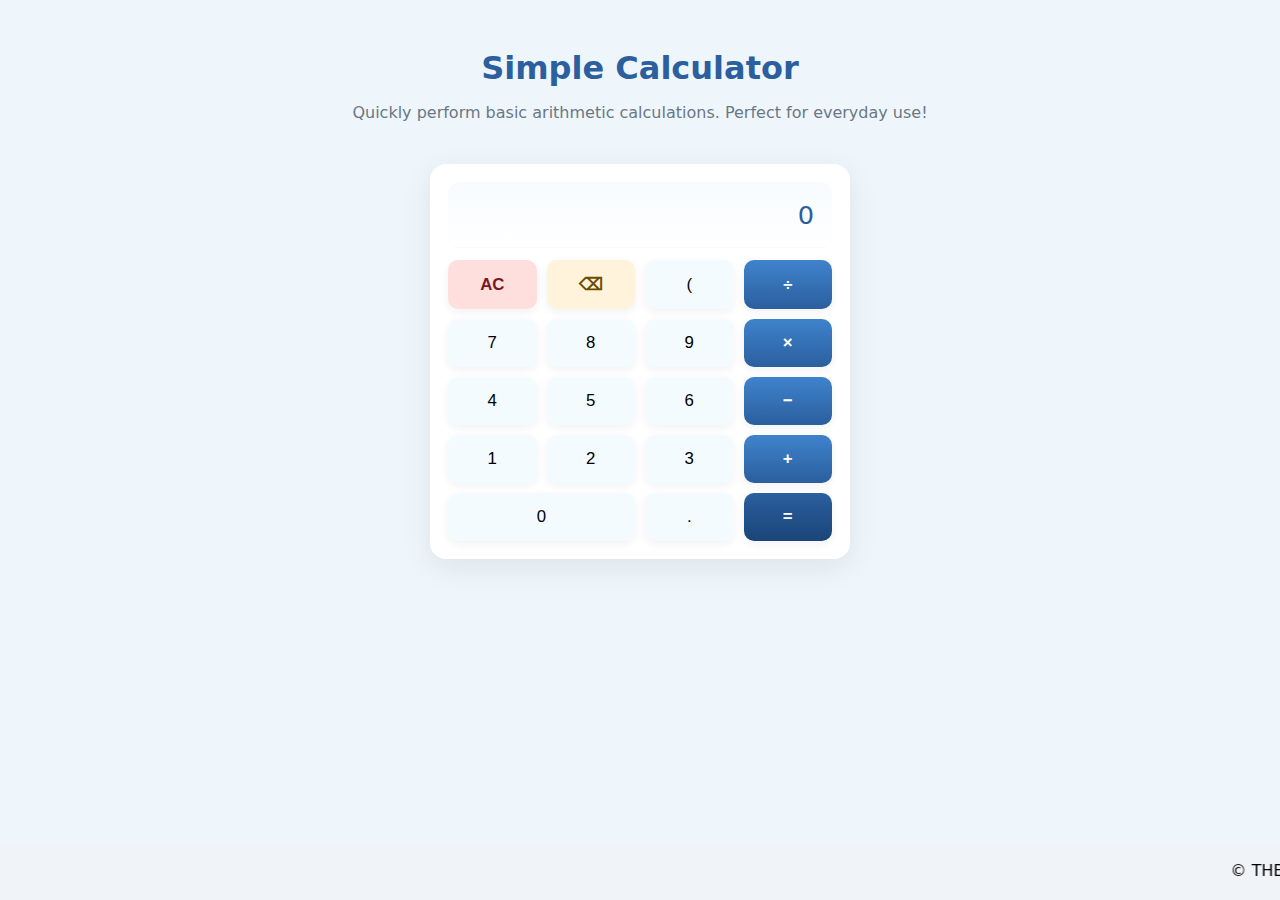
<file: index.html>
<!DOCTYPE html>
<html lang="en">
<head>
  <meta charset="utf-8" />
  <meta name="viewport" content="width=device-width, initial-scale=1" />
  <title>Simple Calculator</title>
  <link rel="stylesheet" href="style.css">
</head>
<body>
  <!-- Page Header -->
  <header>
    <h1>Simple Calculator</h1>
    <p>Quickly perform basic arithmetic calculations. Perfect for everyday use!</p>
  </header>

  <!-- Calculator -->
  <main class="calculator" aria-label="Simple calculator">
    <div class="display" id="display" role="textbox" aria-readonly="true" aria-label="Calculator display">0</div>

    <div class="buttons" role="group" aria-label="Calculator buttons">
      <!-- Row 1 -->
      <button class="btn btn-ac" data-action="clear" aria-label="clear (Escape)">AC</button>
      <button class="btn btn-del" data-action="delete" aria-label="delete (Backspace)">⌫</button>
      <button class="btn btn-paren" data-value="(" aria-label="left parenthesis">(</button>
      <button class="btn btn-op" data-value="/" aria-label="divide">÷</button>

      <!-- Row 2 -->
      <button class="btn" data-value="7" aria-label="seven">7</button>
      <button class="btn" data-value="8" aria-label="eight">8</button>
      <button class="btn" data-value="9" aria-label="nine">9</button>
      <button class="btn btn-op" data-value="*" aria-label="multiply">×</button>

      <!-- Row 3 -->
      <button class="btn" data-value="4" aria-label="four">4</button>
      <button class="btn" data-value="5" aria-label="five">5</button>
      <button class="btn" data-value="6" aria-label="six">6</button>
      <button class="btn btn-op" data-value="-" aria-label="minus">−</button>

      <!-- Row 4 -->
      <button class="btn" data-value="1" aria-label="one">1</button>
      <button class="btn" data-value="2" aria-label="two">2</button>
      <button class="btn" data-value="3" aria-label="three">3</button>
      <button class="btn btn-op" data-value="+" aria-label="plus">+</button>

      <!-- Row 5 -->
      <button class="btn btn-zero" data-value="0" aria-label="zero">0</button>
      <button class="btn" data-value="." aria-label="decimal">.</button>
      <button class="btn btn-eq" data-action="calculate" aria-label="equals (Enter)">=</button>
    </div>
  </main>
<footer>
        <marquee behavior="scroll" direction="left">
            <p>&copy; THE TRIO OF BSIT. All Rights Reserved.</p>
        </marquee>
    </footer>
  <script src="script.js"></script>
</body>
</html>
</file>
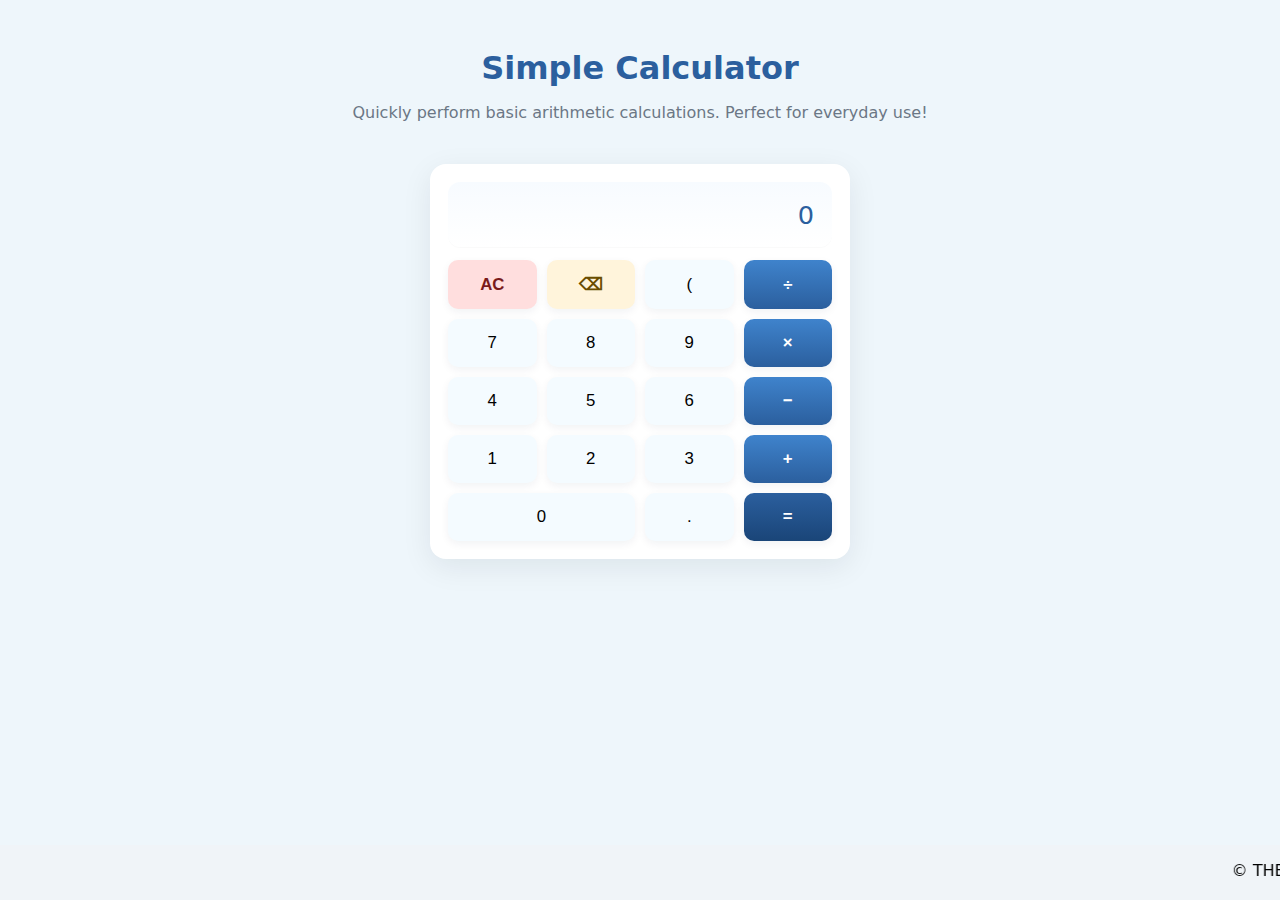
<file: index-calcu.html>
<!DOCTYPE html>
<html lang="en">
<head>
  <meta charset="utf-8" />
  <meta name="viewport" content="width=device-width, initial-scale=1" />
  <title>Simple Calculator</title>
  <link rel="stylesheet" href="style-calcu.css">
</head>
<body>
  <!-- Page Header -->
  <header>
    <h1>Simple Calculator</h1>
    <p>Quickly perform basic arithmetic calculations. Perfect for everyday use!</p>
  </header>

  <!-- Calculator -->
  <main class="calculator" aria-label="Simple calculator">
    <div class="display" id="display" role="textbox" aria-readonly="true" aria-label="Calculator display">0</div>

    <div class="buttons" role="group" aria-label="Calculator buttons">
      <!-- Row 1 -->
      <button class="btn btn-ac" data-action="clear" aria-label="clear (Escape)">AC</button>
      <button class="btn btn-del" data-action="delete" aria-label="delete (Backspace)">⌫</button>
      <button class="btn btn-paren" data-value="(" aria-label="left parenthesis">(</button>
      <button class="btn btn-op" data-value="/" aria-label="divide">÷</button>

      <!-- Row 2 -->
      <button class="btn" data-value="7" aria-label="seven">7</button>
      <button class="btn" data-value="8" aria-label="eight">8</button>
      <button class="btn" data-value="9" aria-label="nine">9</button>
      <button class="btn btn-op" data-value="*" aria-label="multiply">×</button>

      <!-- Row 3 -->
      <button class="btn" data-value="4" aria-label="four">4</button>
      <button class="btn" data-value="5" aria-label="five">5</button>
      <button class="btn" data-value="6" aria-label="six">6</button>
      <button class="btn btn-op" data-value="-" aria-label="minus">−</button>

      <!-- Row 4 -->
      <button class="btn" data-value="1" aria-label="one">1</button>
      <button class="btn" data-value="2" aria-label="two">2</button>
      <button class="btn" data-value="3" aria-label="three">3</button>
      <button class="btn btn-op" data-value="+" aria-label="plus">+</button>

      <!-- Row 5 -->
      <button class="btn btn-zero" data-value="0" aria-label="zero">0</button>
      <button class="btn" data-value="." aria-label="decimal">.</button>
      <button class="btn btn-eq" data-action="calculate" aria-label="equals (Enter)">=</button>
    </div>
  </main>
<footer>
        <marquee behavior="scroll" direction="left">
            <p>&copy; THE TRIO OF BSIT. All Rights Reserved.</p>
        </marquee>
    </footer>
  <script src="script-calcu.js"></script>
</body>
</html>
</file>
<file: style.css>
:root {
  --bg: #eef6fb;
  --panel: #ffffff;
  --primary: #2b5f9e;
  --accent: #3f83cc;
  --muted: #6b7785;
  --shadow: rgba(16,24,40,0.08);
  --btn-bg: #f4fbff;
}

/* Reset */
* { box-sizing: border-box; }
html, body { height: 100%; margin: 0; font-family: Inter, system-ui, -apple-system, "Segoe UI", Roboto, Arial; }
body { display: flex; flex-direction: column; align-items: center; justify-content: flex-start; padding: 28px; background: var(--bg); }

/* Header */
header { text-align: center; margin-bottom: 20px; }
header h1 { font-size: 2rem; color: var(--primary); margin-bottom: 8px; }
header p { font-size: 1rem; color: var(--muted); margin-bottom: 12px; }
header .button {
  display: inline-block;
  background-color: var(--accent);
  color: white;
  padding: 8px 16px;
  border-radius: 8px;
  text-decoration: none;
  font-weight: 500;
  transition: background 0.3s;
}
header .button:hover { background-color: #2b5f9e; }

/* Calculator shell */
.calculator {
  width: min(420px, 96vw);
  background: var(--panel);
  border-radius: 16px;
  box-shadow: 0 8px 30px var(--shadow);
  padding: 18px;
  margin-top: 10px;
}

/* Display */
.display {
  background: linear-gradient(180deg,#f7fbff,#ffffff);
  border-radius: 12px;
  padding: 18px;
  font-size: 1.6rem;
  color: var(--primary);
  text-align: right;
  min-height: 56px;
  box-shadow: inset 0 -1px 0 rgba(0,0,0,0.02);
  overflow: hidden;
  white-space: nowrap;
  text-overflow: ellipsis;
  margin-bottom: 12px;
}

/* Buttons grid */
.buttons {
  display: grid;
  grid-template-columns: repeat(4, 1fr);
  gap: 10px;
}

/* Buttons */
.btn {
  background: var(--btn-bg);
  border: none;
  padding: 14px;
  border-radius: 10px;
  font-size: 1.05rem;
  cursor: pointer;
  box-shadow: 0 3px 8px rgba(18,38,63,0.06);
  transition: transform 0.08s ease, box-shadow 0.08s;
  user-select: none;
}
.btn:active { transform: translateY(1px); box-shadow: 0 2px 6px rgba(18,38,63,0.06); }
.btn:focus { outline: 3px solid rgba(63,131,204,0.18); outline-offset: 2px; }

/* Operators */
.btn-op { background: linear-gradient(180deg,#3f83cc,#2b5f9e); color:white; font-weight:600; }
.btn-eq { background: linear-gradient(180deg,#2b5f9e,#1a4578); color:white; font-weight:700; grid-column: 4 / 5; grid-row: 5 / 6; }
.btn-zero { grid-column: 1 / 3; }
.btn-ac { background: #ffdede; color: #7a1a1a; font-weight:600; }
.btn-del { background: #fff4db; color: #6a4d00; font-weight:600; }

/* Responsive */
@media (max-width:420px) {
  .display { font-size: 1.3rem; padding: 12px; min-height: 48px; }
  .btn { padding: 12px; font-size: 1rem; border-radius: 8px; }
}
footer {
  width: 100%;
  margin-top: 25px;
}

footer {
  width: 100%;
  position: fixed; /* stick to the bottom */
  bottom: 0;
  left: 0;
  background: #f0f4f8;
  padding: .1px ;
  text-align: center;
  z-index: 1000;
  
  }
</file>
<file: style-calcu.css>
:root {
  --bg: #eef6fb;
  --panel: #ffffff;
  --primary: #2b5f9e;
  --accent: #3f83cc;
  --muted: #6b7785;
  --shadow: rgba(16,24,40,0.08);
  --btn-bg: #f4fbff;
}

/* Reset */
* { box-sizing: border-box; }
html, body { height: 100%; margin: 0; font-family: Inter, system-ui, -apple-system, "Segoe UI", Roboto, Arial; }
body { display: flex; flex-direction: column; align-items: center; justify-content: flex-start; padding: 28px; background: var(--bg); }

/* Header */
header { text-align: center; margin-bottom: 20px; }
header h1 { font-size: 2rem; color: var(--primary); margin-bottom: 8px; }
header p { font-size: 1rem; color: var(--muted); margin-bottom: 12px; }
header .button {
  display: inline-block;
  background-color: var(--accent);
  color: white;
  padding: 8px 16px;
  border-radius: 8px;
  text-decoration: none;
  font-weight: 500;
  transition: background 0.3s;
}
header .button:hover { background-color: #2b5f9e; }

/* Calculator shell */
.calculator {
  width: min(420px, 96vw);
  background: var(--panel);
  border-radius: 16px;
  box-shadow: 0 8px 30px var(--shadow);
  padding: 18px;
  margin-top: 10px;
}

/* Display */
.display {
  background: linear-gradient(180deg,#f7fbff,#ffffff);
  border-radius: 12px;
  padding: 18px;
  font-size: 1.6rem;
  color: var(--primary);
  text-align: right;
  min-height: 56px;
  box-shadow: inset 0 -1px 0 rgba(0,0,0,0.02);
  overflow: hidden;
  white-space: nowrap;
  text-overflow: ellipsis;
  margin-bottom: 12px;
}

/* Buttons grid */
.buttons {
  display: grid;
  grid-template-columns: repeat(4, 1fr);
  gap: 10px;
}

/* Buttons */
.btn {
  background: var(--btn-bg);
  border: none;
  padding: 14px;
  border-radius: 10px;
  font-size: 1.05rem;
  cursor: pointer;
  box-shadow: 0 3px 8px rgba(18,38,63,0.06);
  transition: transform 0.08s ease, box-shadow 0.08s;
  user-select: none;
}
.btn:active { transform: translateY(1px); box-shadow: 0 2px 6px rgba(18,38,63,0.06); }
.btn:focus { outline: 3px solid rgba(63,131,204,0.18); outline-offset: 2px; }

/* Operators */
.btn-op { background: linear-gradient(180deg,#3f83cc,#2b5f9e); color:white; font-weight:600; }
.btn-eq { background: linear-gradient(180deg,#2b5f9e,#1a4578); color:white; font-weight:700; grid-column: 4 / 5; grid-row: 5 / 6; }
.btn-zero { grid-column: 1 / 3; }
.btn-ac { background: #ffdede; color: #7a1a1a; font-weight:600; }
.btn-del { background: #fff4db; color: #6a4d00; font-weight:600; }

/* Responsive */
@media (max-width:420px) {
  .display { font-size: 1.3rem; padding: 12px; min-height: 48px; }
  .btn { padding: 12px; font-size: 1rem; border-radius: 8px; }
}
footer {
  width: 100%;
  margin-top: 25px;
}

footer {
  width: 100%;
  position: fixed; /* stick to the bottom */
  bottom: 0;
  left: 0;
  background: #f0f4f8;
  padding: .1px ;
  text-align: center;
  z-index: 1000;
  
  }
</file>
